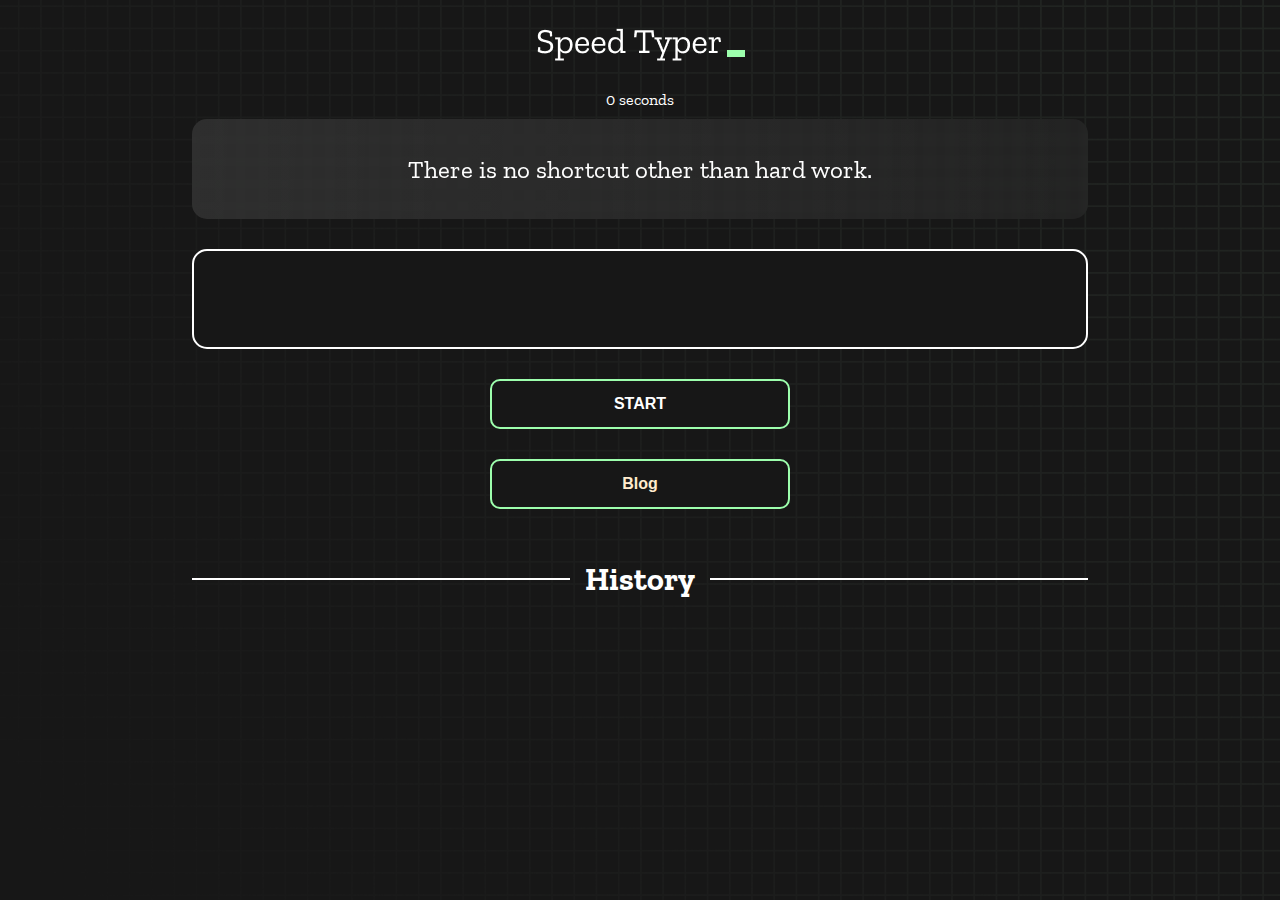
<file: index.html>
<!DOCTYPE html>
<html lang="en">

<head>
  <meta charset="UTF-8" />
  <meta http-equiv="X-UA-Compatible" content="IE=edge" />
  <meta name="viewport" content="width=device-width, initial-scale=1.0" />
  <title>Type Monster</title>
  <link rel="stylesheet" href="styles.css" />
  <link rel="preconnect" href="https://fonts.googleapis.com" />
  <link rel="preconnect" href="https://fonts.gstatic.com" crossorigin />
  <link href="https://fonts.googleapis.com/css2?family=Zilla+Slab:wght@300;400;500&display=swap" rel="stylesheet" />

  <!-- <link href="https://cdn.jsdelivr.net/npm/bootstrap@5.2.1/dist/css/bootstrap.min.css" rel="stylesheet"
    integrity="sha384-iYQeCzEYFbKjA/T2uDLTpkwGzCiq6soy8tYaI1GyVh/UjpbCx/TYkiZhlZB6+fzT" crossorigin="anonymous"> -->
</head>

<body>
  <h1 class="title"><img src="./logo.png" /></h1>
  <div id="show-time">0 seconds</div>

  <div class="box-container">
    <div id="question"></div>

    <div id="display" class="inactive"></div>

    <div class="buttons">
      <button id="start">START</button>

    </div>
    <div class="buttons">
      <button><a href="blog.html">Blog</a></button>

    </div>

    <div class="divider-container">
      <div class="line"></div>
      <h1 class="title2">History</h1>
      <div class="line"></div>
    </div>
    <div id="histories" class=".card"></div>
  </div>

  <div id="countdown"></div>
  <div id="modal-background" class="hidden"></div>
  <div id="result" class="hidden"></div>



  <!-- container  -->
  <!-- <div class="row row-cols-1 row-cols-md-2 g-4">
    <div class="col">
      <div class="card">
        <img src="..." class="card-img-top" alt="...">
        <div class="card-body">
          <h3>${test.questionText}</h3>
          <p>You took: <span class="bold">${test.timeTaken}</span> seconds</p>
          <p>You made <span class="bold red">${test.errorCount}</span> mistakes</p>
        </div>
      </div>
    </div>
  </div> -->






  <script src="./history.js"></script>
  <script src="./script.js"></script>

  <!-- <script src="https://cdn.jsdelivr.net/npm/bootstrap@5.2.1/dist/js/bootstrap.bundle.min.js"
    integrity="sha384-u1OknCvxWvY5kfmNBILK2hRnQC3Pr17a+RTT6rIHI7NnikvbZlHgTPOOmMi466C8"
    crossorigin="anonymous"></script> -->
</body>
</body>

</html>
</file>
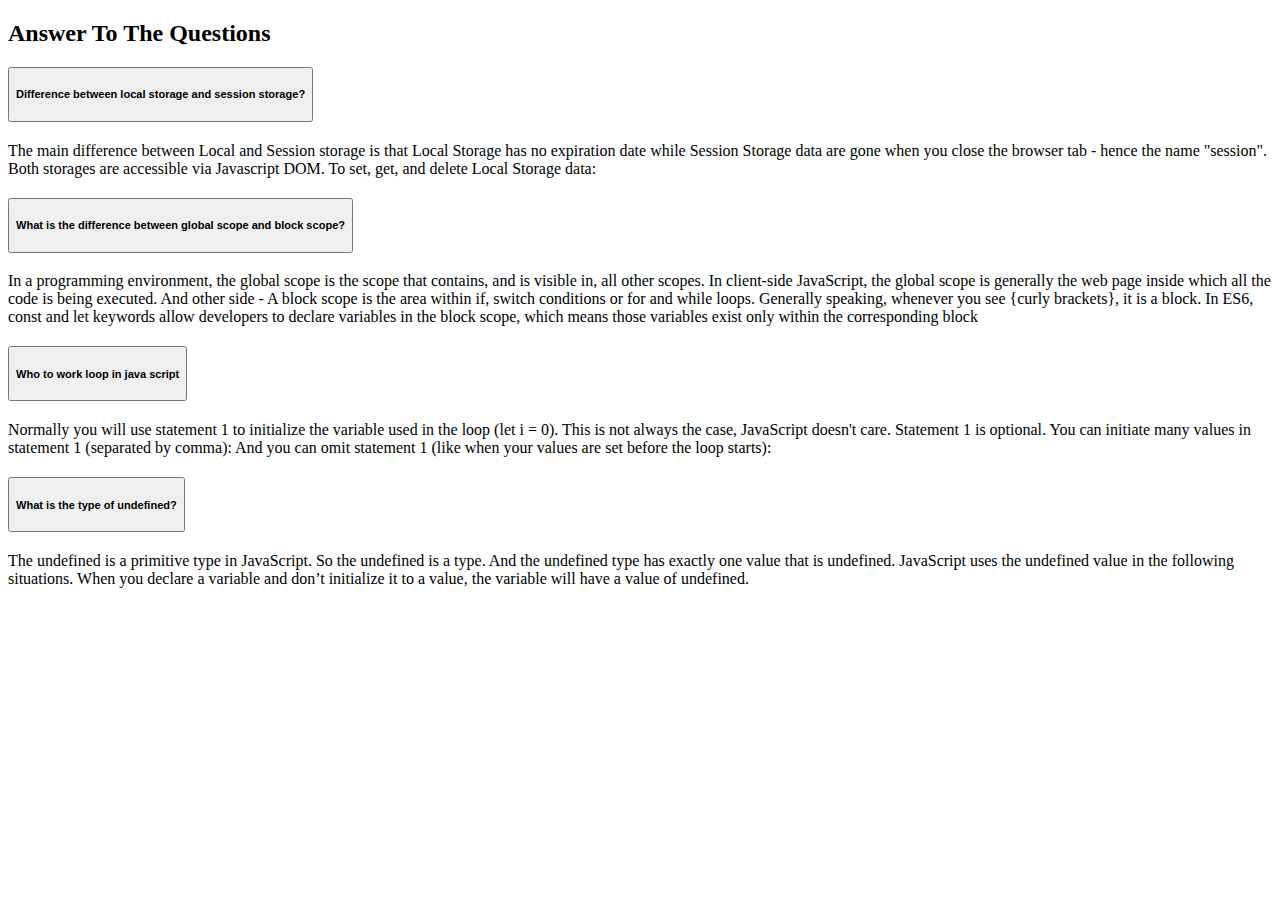
<file: blog.html>
<!DOCTYPE html>
<html lang="en">

<head>
    <meta charset="UTF-8">
    <meta http-equiv="X-UA-Compatible" content="IE=edge">
    <meta name="viewport" content="width=device-width, initial-scale=1.0">
    <link href="https://cdn.jsdelivr.net/npm/bootstrap@5.2.0/dist/css/bootstrap.min.css" rel="stylesheet"
        integrity="sha384-gH2yIJqKdNHPEq0n4Mqa/HGKIhSkIHeL5AyhkYV8i59U5AR6csBvApHHNl/vI1Bx" crossorigin="anonymous">
    <title>Anss The Questions</title>
</head>

<body class="bg-dark">
    <section class="container pt-5">
        <div>
            <div class="text-center">
                <h2 class="fw-bold text-success">Answer To The Questions</h2>


                <div class="pt-5 d-lg-block">
                    <div class="accordion" id="accordionPanelsStayOpenExample">
                        <div class="accordion-item">
                            <h2 class="accordion-header" id="panelsStayOpen-headingOne">
                                <button class="accordion-button" type="button" data-bs-toggle="collapse"
                                    data-bs-target="#panelsStayOpen-collapseOne" aria-expanded="true"
                                    aria-controls="panelsStayOpen-collapseOne">
                                    <h5 class="text-black">Difference between local storage and session storage? </h5>
                                </button>
                            </h2>
                            <div id="panelsStayOpen-collapseOne" class="accordion-collapse collapse show"
                                aria-labelledby="panelsStayOpen-headingOne">
                                <div class="accordion-body">
                                    The main difference between Local and Session storage is that Local Storage has no
                                    expiration date while Session Storage data are gone when you close the browser tab -
                                    hence the name "session". Both storages are accessible via Javascript DOM. To set,
                                    get, and delete Local Storage data:
                                </div>
                            </div>
                        </div>
                        <div class="accordion-item">
                            <h2 class="accordion-header" id="panelsStayOpen-headingOne">
                                <button class="accordion-button" type="button" data-bs-toggle="collapse"
                                    data-bs-target="#panelsStayOpen-collapseOne" aria-expanded="true"
                                    aria-controls="panelsStayOpen-collapseOne">
                                    <h5 class="text-black">What is the difference between global scope and block
                                        scope? </h5>
                                </button>
                            </h2>
                            <div id="panelsStayOpen-collapseOne" class="accordion-collapse collapse show"
                                aria-labelledby="panelsStayOpen-headingOne">
                                <div class="accordion-body">
                                    In a programming environment, the global scope is the scope that contains, and is
                                    visible in, all other scopes. In client-side JavaScript, the global scope is
                                    generally the web page inside which all the code is being executed.
                                    And other side -
                                    A block scope is the area within if, switch conditions or for and while loops.
                                    Generally speaking, whenever you see {curly brackets}, it is a block. In ES6, const
                                    and let keywords allow developers to declare variables in the block scope, which
                                    means those variables exist only within the corresponding block

                                </div>
                            </div>
                        </div>
                        <div class="accordion-item">
                            <h2 class="accordion-header" id="panelsStayOpen-headingOne">
                                <button class="accordion-button" type="button" data-bs-toggle="collapse"
                                    data-bs-target="#panelsStayOpen-collapseOne" aria-expanded="true"
                                    aria-controls="panelsStayOpen-collapseOne">
                                    <h5 class="text-black">Who to work loop in java script</h5>
                                </button>
                            </h2>
                            <div id="panelsStayOpen-collapseOne" class="accordion-collapse collapse show"
                                aria-labelledby="panelsStayOpen-headingOne">
                                <div class="accordion-body">
                                    Normally you will use statement 1 to initialize the variable used in the loop (let i
                                    = 0). This is not always the case, JavaScript doesn't care. Statement 1 is optional.
                                    You can initiate many values in statement 1 (separated by comma): And you can omit
                                    statement 1 (like when your values are set before the loop starts):
                                </div>
                            </div>
                        </div>
                        <div class="accordion-item">
                            <h2 class="accordion-header" id="panelsStayOpen-headingOne">
                                <button class="accordion-button" type="button" data-bs-toggle="collapse"
                                    data-bs-target="#panelsStayOpen-collapseOne" aria-expanded="true"
                                    aria-controls="panelsStayOpen-collapseOne">
                                    <h5 class="text-black">What is the type of undefined?</h5>
                                </button>
                            </h2>
                            <div id="panelsStayOpen-collapseOne" class="accordion-collapse collapse show"
                                aria-labelledby="panelsStayOpen-headingOne">
                                <div class="accordion-body">
                                    The undefined is a primitive type in JavaScript. So the undefined is a type. And the
                                    undefined type has exactly one value that is undefined. JavaScript uses the
                                    undefined value in the following situations. When you declare a variable and don’t
                                    initialize it to a value, the variable will have a value of undefined.
                                </div>
                            </div>
                        </div>

                    </div>
                </div>

            </div>
        </div>



    </section>
</body>

</html>
</file>
<file: styles.css>
* {
  padding: 0;
  margin: 0;
  box-sizing: border-box;
}

body {
  background-image: url("./bg.png");
  background-size: cover;
  background-position: left top;
  font-family: "Zilla Slab", serif;
}

.box-container {
  width: 70%;
  margin: 0 auto;
}

#question {
  height: 100px;
  display: flex;
  align-items: center;
  justify-content: center;
  color: white;
  font-size: 25px;
  border-radius: 15px;
  background: rgb(255, 255, 255);
  background: linear-gradient(92.49deg,
      rgba(255, 255, 255, 0.1) 0.18%,
      rgba(255, 255, 255, 0.05) 99.85%);
  backdrop-filter: blur(5px);
  margin-bottom: 30px;
}

#display {
  height: 100px;
  display: flex;
  flex-wrap: wrap;
  align-items: center;
  padding-left: 5rem;
  color: white;
  font-size: 32px;
  background-color: #171717;
  border: 2px solid #9dffad;
  border-radius: 15px;
}

#countdown {
  position: fixed;
  height: 100vh;
  width: 100vw;
  background-color: rgba(0, 0, 0, 0.8);
  top: 0;
  left: 0;
  display: flex;
  align-items: center;
  justify-content: center;
  font-size: 3rem;
  color: white;
  display: none;
}

#result {
  position: fixed;
  top: 10%;
  left: 10%;
  transform: translate(-50%, -50%);
  height: 250px;
  width: 400px;
  background-color: #171717;
  border-radius: 15px;
  border: 2px solid #9dffad;
  color: white;
  text-align: center;
  padding: 2rem;
}

#show-time {
  text-align: center;
  color: white;
  margin: 10px 0;
}

.green {
  color: #9dffad;
}

.red {
  color: #eb6565;
}

.bold {
  font-weight: 700;
}

.inactive {
  border: 2px solid white !important;
}

.hidden {
  display: none;

}

.title {
  text-align: center;
  color: white;
  margin: 20px 0;
}

.divider-container {
  height: 80px;
  display: flex;
  justify-content: center;
  align-items: center;
  gap: 15px;
  margin: 0 auto;
}

.line {
  height: 2px;
  background: white;
  width: 100%;
}

.title2 {
  color: white;
  display: block;
}

.buttons {
  display: flex;
  justify-content: center;
  margin: 30px 0;
}

button {
  padding: 10px 20px;
  border: none;
  font-size: 16px;
  font-weight: bold;
  width: 300px;
  height: 50px;
  color: white;
  background-color: #171717;
  border-radius: 10px;
  border: 2px solid #9dffad;
  cursor: pointer;
}

#histories {
  display: grid;
  grid-template-columns: auto auto auto;
  column-gap: 10px;
  row-gap: 10px;
  flex-wrap: wrap;
  justify-content: space-around;
}


.card {
  width: 100%;
  height: 100%;
  padding: 50px;
  display: grid;
  justify-content: space-between;
  align-items: center;
  padding: 20px 30px;
  color: white;
  border-radius: 15px;
  background: rgb(255, 255, 255);
  background: linear-gradient(92.49deg,
      rgba(255, 255, 255, 0.1) 0.18%,
      rgba(255, 255, 255, 0.05) 99.85%);
  backdrop-filter: blur(5px);
  margin-bottom: 30px;
}

#result {
  margin-left: 40%;
  margin-top: 20%;
}

#modal-background {
  background: rgb(255, 255, 255);
  background: linear-gradient(92.49deg,
      rgba(255, 255, 255, 0.1) 0.18%,
      rgba(255, 255, 255, 0.05) 99.85%);
  backdrop-filter: blur(5px);
  height: 100vh;
  width: 100%;
  position: fixed;
  top: 0;
  padding: 5px;

}

a {
  color: blanchedalmond;
  text-decoration: none;
  font-weight: bolder;
}

@media only screen and (max-width: 700px) {
  .box-container {
    padding: 0 20px;
    width: 100%;

  }

  #histories {
    display: grid;
    grid-template-columns: auto;
    column-gap: 15px;
    row-gap: 15px;
    flex-wrap: wrap;
    justify-content: space-around;
  }


  .card {
    flex-direction: column;


  }


}
</file>
